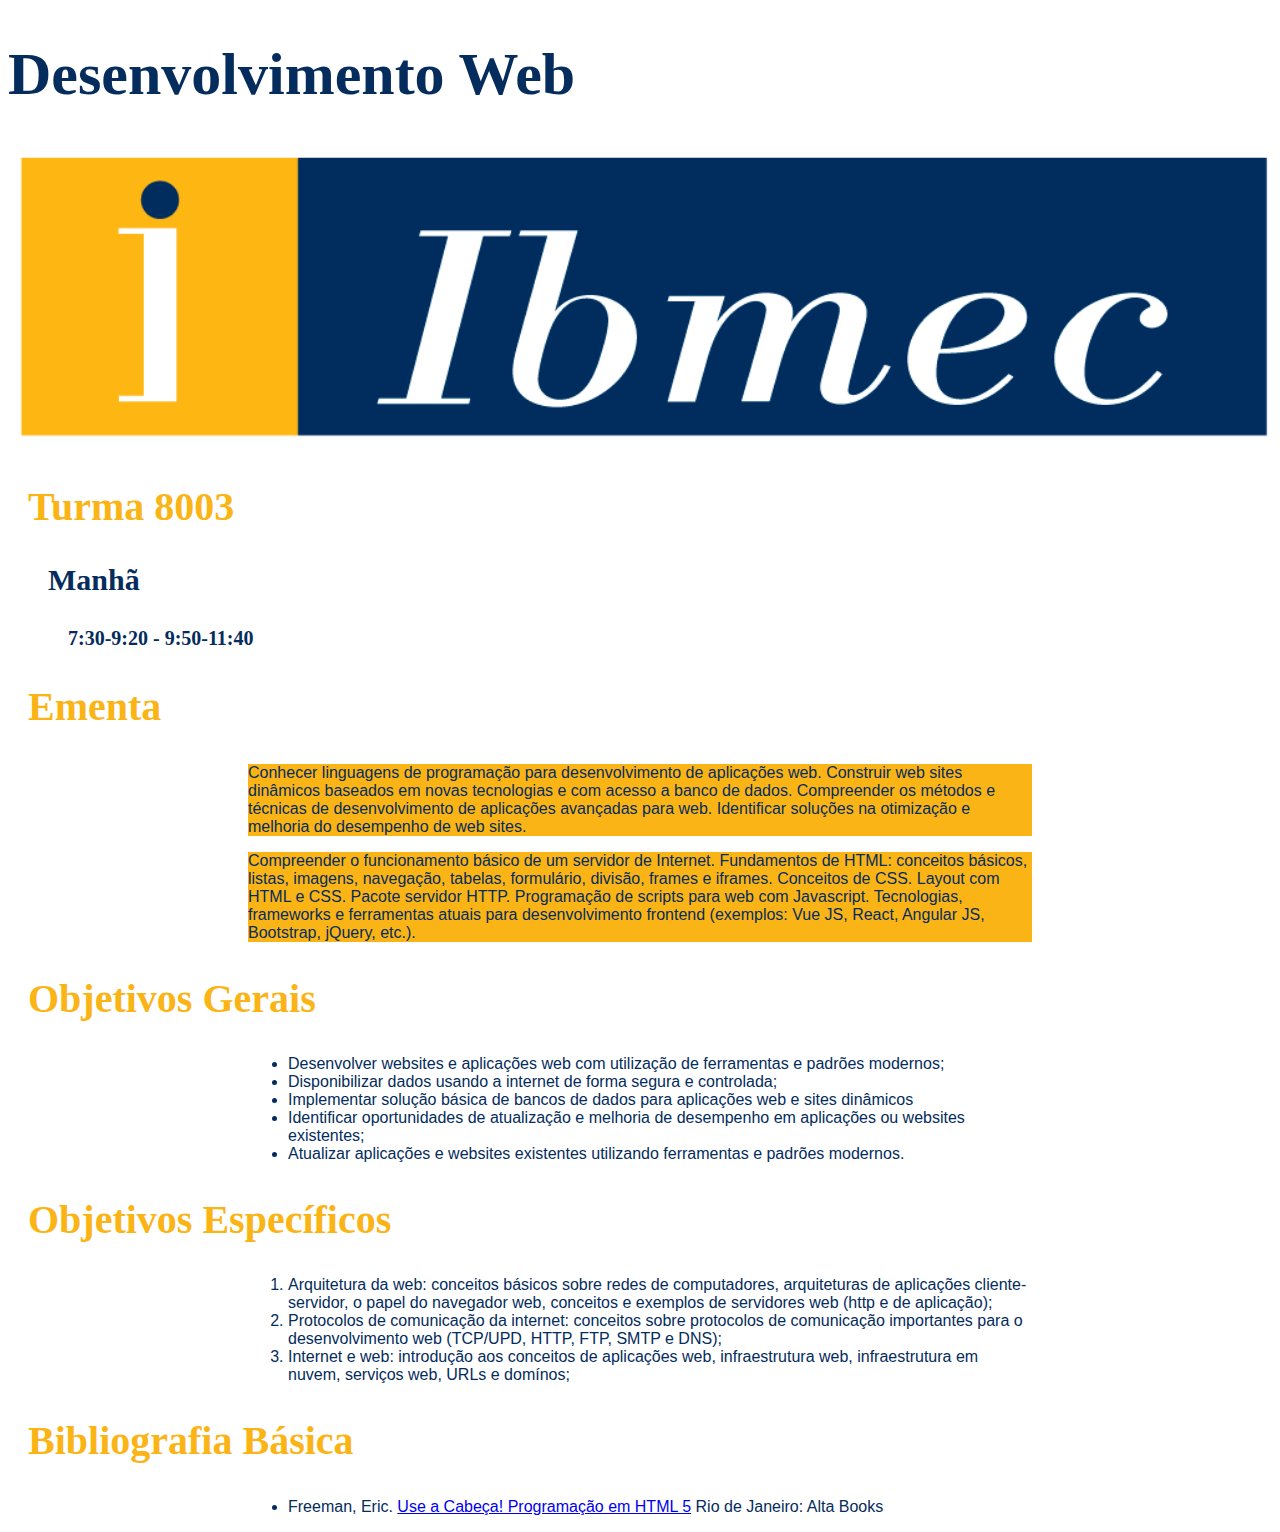
<file: index.html>
<!DOCTYPE html>
<html lang="pt-br">

<head>
    <meta charset="UTF-8">
    <meta name="viewport" content="width=device-width, initial-scale=1.0">
    <title>Desenvolvimento Web</title>
    <link rel="stylesheet" href="estilo.css">
</head>

<body>
    <h1>Desenvolvimento Web</h1>
    <img src="ibmec.png" alt="logotipo ibmec">
    <h2>Turma 8003</h2>
    <h3>Manhã</h3>
    <h4>7:30-9:20 - 9:50-11:40 </h4>
    <h2>Ementa</h2>
    <p>Conhecer linguagens de programação para desenvolvimento de aplicações web. Construir web sites
        dinâmicos baseados em novas tecnologias e com acesso a banco de dados. Compreender os métodos e
        técnicas de desenvolvimento de aplicações avançadas para web. Identificar soluções na otimização e
        melhoria do desempenho de web sites. </p>
    <p>Compreender o funcionamento básico de um servidor de Internet.
        Fundamentos de HTML: conceitos básicos, listas, imagens, navegação, tabelas, formulário, divisão,
        frames e iframes. Conceitos de CSS. Layout com HTML e CSS. Pacote servidor HTTP. Programação de
        scripts para web com Javascript. Tecnologias, frameworks e ferramentas atuais para desenvolvimento
        front­end (exemplos: Vue JS, React, Angular JS, Bootstrap, jQuery, etc.).</p>

    <h2>Objetivos Gerais</h2>
    <ul>
        <li>Desenvolver websites e aplicações web com utilização de ferramentas e padrões modernos;
        </li>
        <li>Disponibilizar dados usando a internet de forma segura e controlada;
        </li>
        <li>Implementar solução básica de bancos de dados para aplicações web e sites dinâmicos</li>
        <li>Identificar oportunidades de atualização e melhoria de desempenho em aplicações ou websites
            existentes;</li>
        <li>Atualizar aplicações e websites existentes utilizando ferramentas e padrões modernos.
        </li>
    </ul>

    <h2>Objetivos Específicos</h2>

    <ol>
        <li>Arquitetura da web: conceitos básicos sobre redes de computadores, arquiteturas de aplicações
            cliente­servidor, o papel do navegador web, conceitos e exemplos de servidores web (http e de
            aplicação);</li>
        <li> Protocolos de comunicação da internet: conceitos sobre protocolos de comunicação importantes
            para o desenvolvimento web (TCP/UPD, HTTP, FTP, SMTP e DNS);</li>
        <li> Internet e web: introdução aos conceitos de aplicações web, infraestrutura web, infraestrutura em
            nuvem, serviços web, URLs e domínos;</li>
    </ol>

    <h2>Bibliografia Básica</h2>

    <ul>
        <li>
            Freeman, Eric. <a href="https://altabooks.com.br/produto/use-a-cabeca-programacao-em-html5/">Use a Cabeça! Programação em HTML 5</a> Rio de Janeiro: Alta Books
        </li>
    </ul>
</body>

</html>
</file>
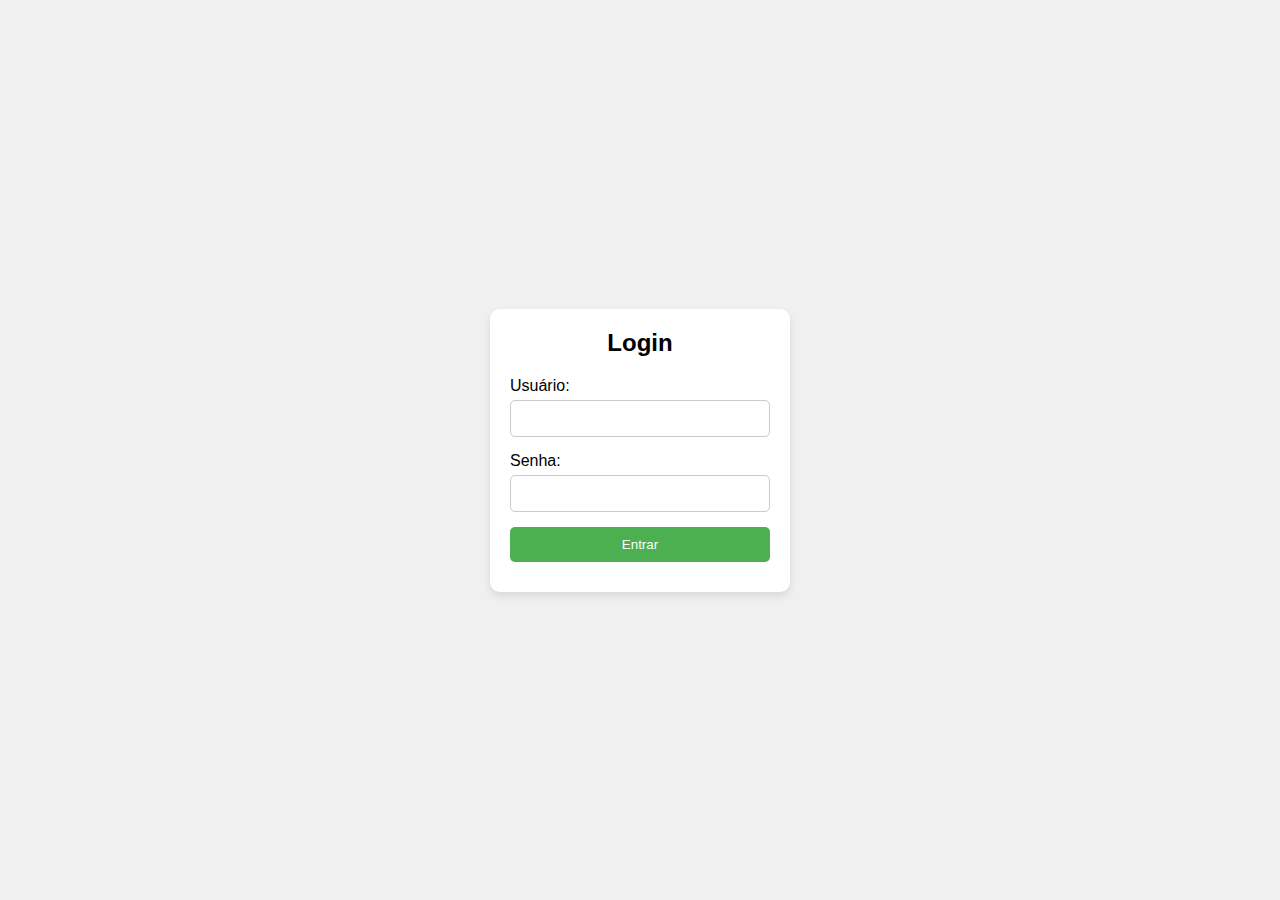
<file: docs/acs/ac1/index.html>
<!DOCTYPE html>
<html lang="pt-BR">
<head>
    <meta charset="UTF-8">
    <meta name="viewport" content="width=device-width, initial-scale=1.0">
    <title>Sistema de Login</title>
    <link rel="stylesheet" href="estilo.css">
</head>
<body>
    <div class="login-container">
        <h2>Login</h2>
        <form id="loginForm">
            <label for="username">Usuário:</label>
            <input type="text" id="username" name="username" required>
            
            <label for="password">Senha:</label>
            <input type="password" id="password" name="password" required>
            
            <button type="submit">Entrar</button>
            <p id="error-message"></p>
        </form>
    </div>
</body>
</html>
</file>
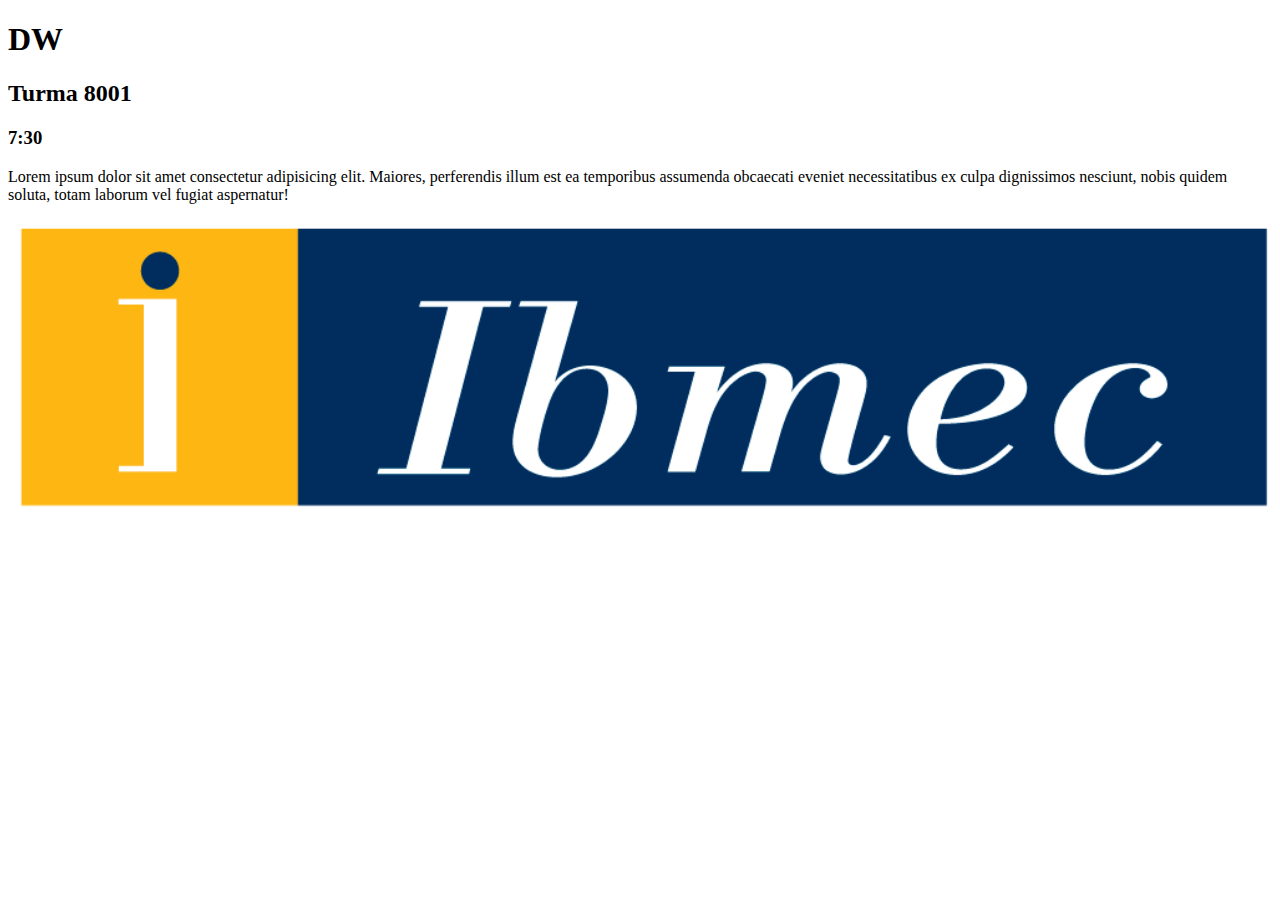
<file: demo.html>
<!DOCTYPE html>
<html lang="pt-br">
<head>
    <meta charset="UTF-8">
    <meta name="viewport" content="width=device-width, initial-scale=1.0">
    <title>Document</title>
</head>
<body>
    <h1>DW</h1>
    <h2>Turma 8001</h2>
    <h3>7:30</h3>
    <p>Lorem ipsum dolor sit amet consectetur adipisicing elit. Maiores, perferendis illum est ea temporibus assumenda obcaecati eveniet necessitatibus ex culpa dignissimos nesciunt, nobis quidem soluta, totam laborum vel fugiat aspernatur!</p>
    <img src="ibmec.png" 
         alt="logotipo do Centro Universitário Ibmec"  
         width="100%"
         >
</body>
</html>
</file>
<file: estilo.css>
h1{
    color:#042c5c;
    font-size: 60px;
}


h2 {
    color:#fbb415;
    margin-left: 20px;
    font-size: 40px;
}

h3 { 
    color:#042c5c;
    margin-left: 40px;
    font-size: 30px;
 }
 h4 { 
    color:#042c5c;
    margin-left: 60px;
    font-size: 20px;
 }

 img{
    width: 100%;
 }

 p{
    color:#042c5c;
    margin-left: 240px;
    margin-right: 240px;
    background-color: #fbb415;
    font-family: 'Segoe UI', Tahoma, Geneva, Verdana, sans-serif;
    
 }

 li{
    color:#042c5c;
    margin-left: 240px;
    margin-right: 240px;
    font-family: 'Segoe UI', Tahoma, Geneva, Verdana, sans-serif;
 }
</file>
<file: docs/acs/ac1/estilo.css>
* {
    margin: 0;
    padding: 0;
    box-sizing: border-box;
}

body {
    font-family: Arial, sans-serif;
    display: flex;
    justify-content: center;
    align-items: center;
    height: 100vh;
    background-color: #f0f0f0;
}

.login-container {
    background-color: #fff;
    padding: 20px;
    border-radius: 10px;
    box-shadow: 0 4px 8px rgba(0, 0, 0, 0.1);
    width: 300px;
    text-align: center;
}

h2 {
    margin-bottom: 20px;
}

form {
    display: flex;
    flex-direction: column;
}

label {
    margin-bottom: 5px;
    text-align: left;
}

input {
    padding: 10px;
    margin-bottom: 15px;
    border: 1px solid #ccc;
    border-radius: 5px;
}

button {
    padding: 10px;
    background-color: #4CAF50;
    color: white;
    border: none;
    border-radius: 5px;
    cursor: pointer;
}

button:hover {
    background-color: #45a049;
}

#error-message {
    color: red;
    margin-top: 10px;
    font-size: 0.9em;
}
</file>
